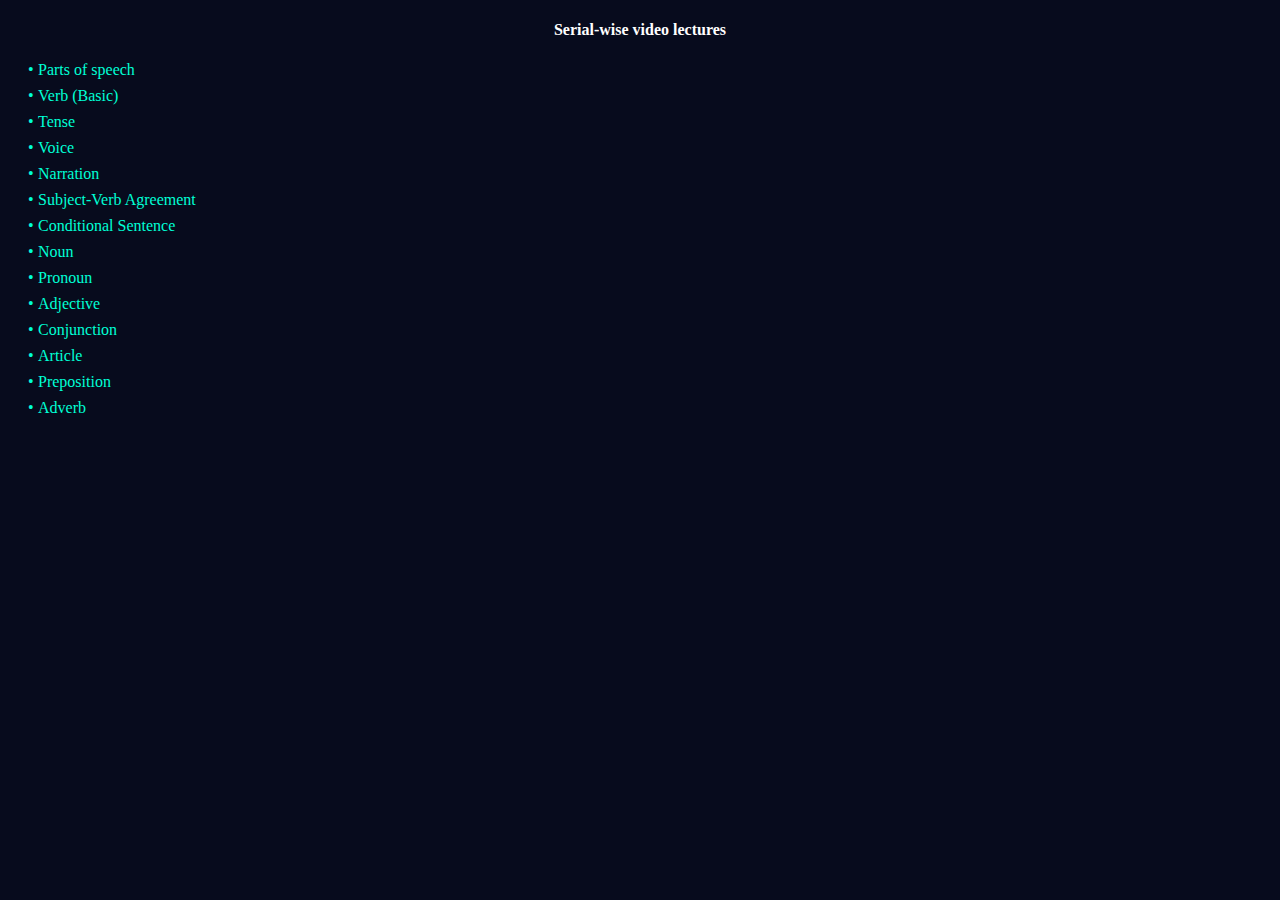
<file: eng.html>
<!DOCTYPE html>
<html lang="en">
<head>
    <meta charset="UTF-8">
    <meta name="viewport" content="width=device-width, initial-scale=1.0">
    <title>English</title>
    <style>
        body{
            background-color:#070b1d;
        }
        h4{
            color: white;
            text-align: center;
        }
        a{
            text-decoration: none;
            color: white;
        }
        ul {
    list-style: none;
    padding-left: 20px;
  }
  
  li {
    margin-bottom: 8px;
    padding-left: 10px;
    position: relative;
  }
  
  li::before {
    content: '•';
    color: #00ffd5;
    position: absolute;
    left: 0;
  }
  
  a {
    color: #00ffd5;
    text-decoration: none;
    transition: all 0.3s;
  }
  
  a:hover {
    color: #ffffff;
    text-decoration: underline;
  }
    </style>
</head>
<body>
    <h4>Serial-wise video lectures</h4>
    <div>
        <ul>
            <li><a href="https://youtu.be/alozPFBFquE?si=TNXw5FOjIzLKcPGM" target="main">Parts of speech</a></li>
            <li><a href="https://youtu.be/onyXCqBjW3Y?si=bEatHPlgtliGtZpV" target="main">Verb (Basic)</a></li>
            <li><a href="https://youtu.be/mly5surR8ec?si=qfi_Zu9wNqTIzk98" target="main">Tense</a></li>
            <li><a href="https://youtu.be/DWtZhiREy5A?si=PlhsCNSUINyBI39s" target="main"> Voice</a></li>
            <li><a href="https://youtu.be/dHQermxTTf0?si=9RXQ8zMosezpbiQv" target="main">Narration</a></li>
            <li><a href="https://youtu.be/7FWOB_QJES8?si=azNxvZ0IdiUGkHZ0" target="main">Subject-Verb Agreement</a></li>
            <li><a href="https://youtu.be/KT0PSdENsXQ?si=Mw-w5xxov1VQUo8E" target="main">Conditional Sentence</a></li>
            <li><a href="https://youtu.be/jlGImtAkl_g?si=ed7tSae4NpdDjZMT" target="main">Noun</a></li>
            <li><a href="https://youtu.be/EqQ18WlMa3s?si=4mKOZL2iWRAZRaKY" target="main">Pronoun</a></li>
            <li><a href="https://youtu.be/6CIModa7Mw4?si=UaH9SzYJ1QWe1nbI" target="main">Adjective</a></li>
            <li><a href="https://youtu.be/bo1PK4e9FwM?si=01yt2MoEYMBxBdtR" target="main">Conjunction</a></li>
            <li><a href="https://youtu.be/Sl9GGEhV0fw?si=qiOe9zrWetsEUJhI" target="main">Article</a></li>
            <li><a href="https://youtu.be/ps7SGvqkw60?si=PJYiynq2H6JgC4d2" target="main">Preposition</a></li>
            <li><a href="https://youtu.be/zN-IUDfftUY?si=3ekPXk7dkeVVPLSR" target="main">Adverb</a></li>
          </ul>
    </div>
</body>
</html>
</file>
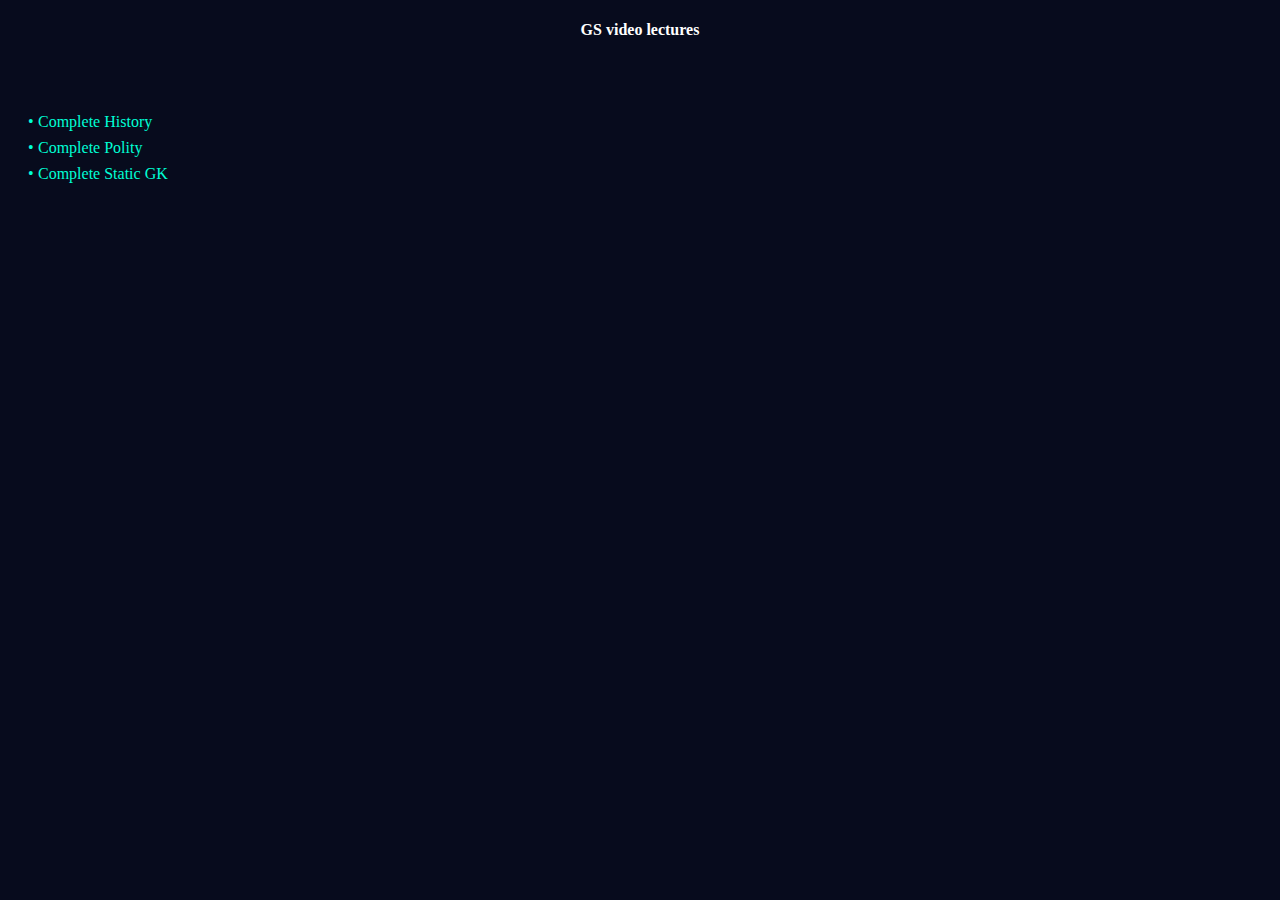
<file: gs.html>
<!DOCTYPE html>
<html lang="en">
<head>
    <meta charset="UTF-8">
    <meta name="viewport" content="width=device-width, initial-scale=1.0">
    <title>GS</title>
    <style>
        body{
            background-color:#070b1d;
        }
        h4{
            color: white;
            text-align: center;
        }
        a{
            text-decoration: none;
            color: white;
        }
        ul {
    list-style: none;
    padding-left: 20px;
  }
  
  li {
    margin-bottom: 8px;
    padding-left: 10px;
    position: relative;
  }
  
  li::before {
    content: '•';
    color: #00ffd5;
    position: absolute;
    left: 0;
  }
  
  a {
    color: #00ffd5;
    text-decoration: none;
    transition: all 0.3s;
  }
  
  a:hover {
    color: #ffffff;
    text-decoration: underline;
  }
    </style>
</head>
<body>
    <h4>GS video lectures</h4>
    <br><br>
    <div>
        <ul>
            <li><a href="https://youtube.com/playlist?list=PLAeePiDQTajffgAchfyCrPlsfQMPI0_yB&si=a8BntKnocjQeohgk" target="main">Complete History</a></li>
            <li><a href="https://youtube.com/playlist?list=PLAeePiDQTajejxJtHLVUmTR5npdCIRG9Q&si=_ymDhbSbabVHu5rj" target="main">Complete Polity</a></li>
            <li><a href="https://youtube.com/playlist?list=PLw2ZiQ6OwlOVzOC0I2rPrzf5x0IU1bFBj&si=zk_IhAcVfEgRJxh1" target="main">Complete Static GK</a></li>
        </ul>
    </div>
</body>
</html>
</file>
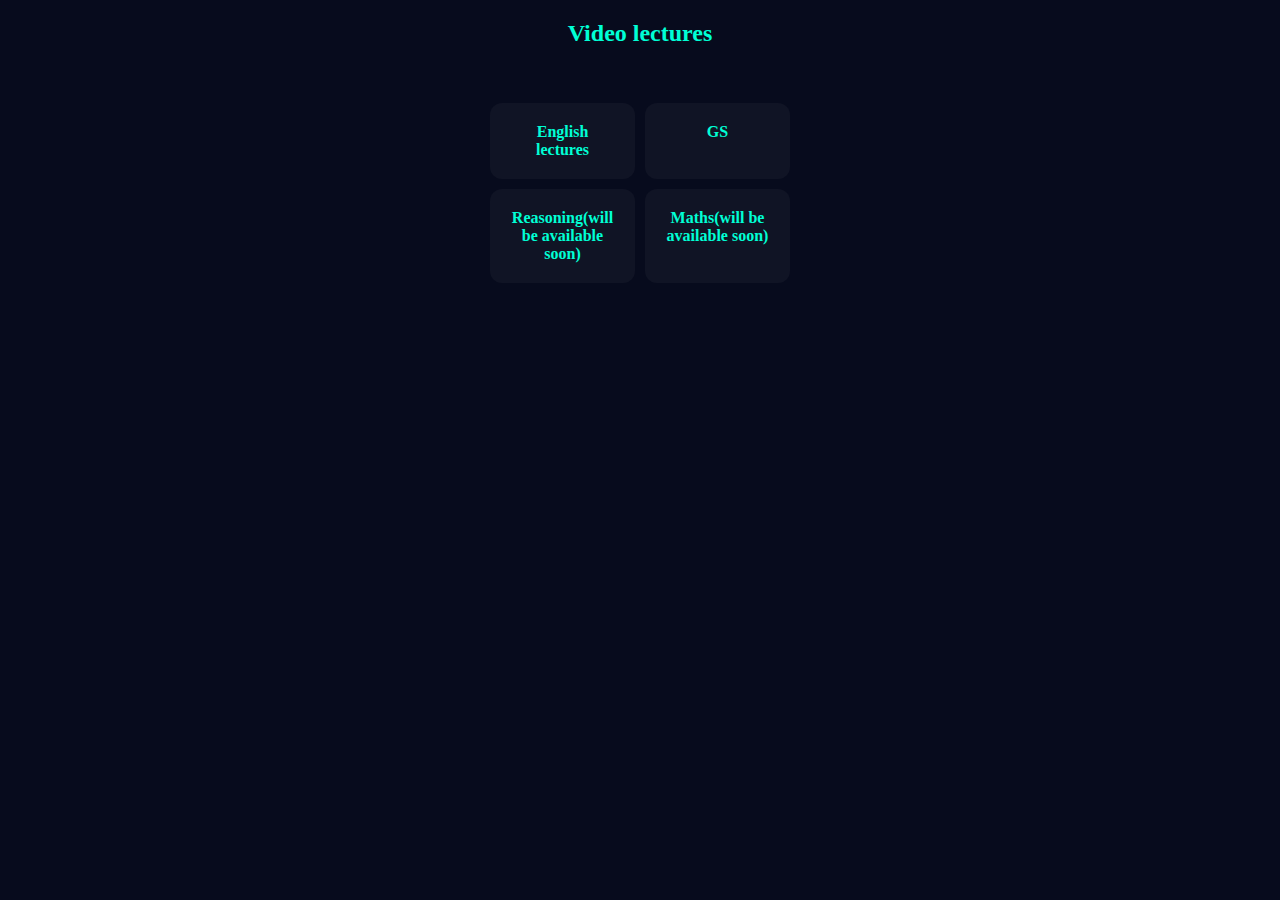
<file: lec.html>
<!DOCTYPE html>
<html lang="en">
<head>
    <meta charset="UTF-8">
    <meta name="viewport" content="width=device-width, initial-scale=1.0">
    <title>Lectures
    </title>
    <style>
        body{
            background-color: #070b1d;
        }
        .calendar-view {
  display: grid;
  grid-template-columns: repeat(2, 1fr); /* 2 columns */
  gap: 10px;
  max-width: 300px;
  margin: 0 auto;
}

.calendar-item {
  display: block;
  color:#00ffd5;
  font-weight: bolder;
  background-color: #101425;
  padding: 20px;
  text-align: center;
  text-decoration: none; 
  border-radius: 12px;
  transition: background-color 0.3s;
}

.calendar-item:hover {
  background-color: #00ffd5;
  color:black;
}
h2{
    color: #00ffd5;
    text-align: center;
}
    </style>
</head>
<body>
    <h2>Video lectures</h2> <br>
    <br>
    <div class="calendar-view">
        <a href="eng.html" class="calendar-item">English lectures</a>
        <a href="gs.html" class="calendar-item">GS</a>
        <a href="#" class="calendar-item">Reasoning(will be available soon)</a>
        <a href="#" class="calendar-item">Maths(will be available soon)</a>
      </div>
</body>
</html>
</file>
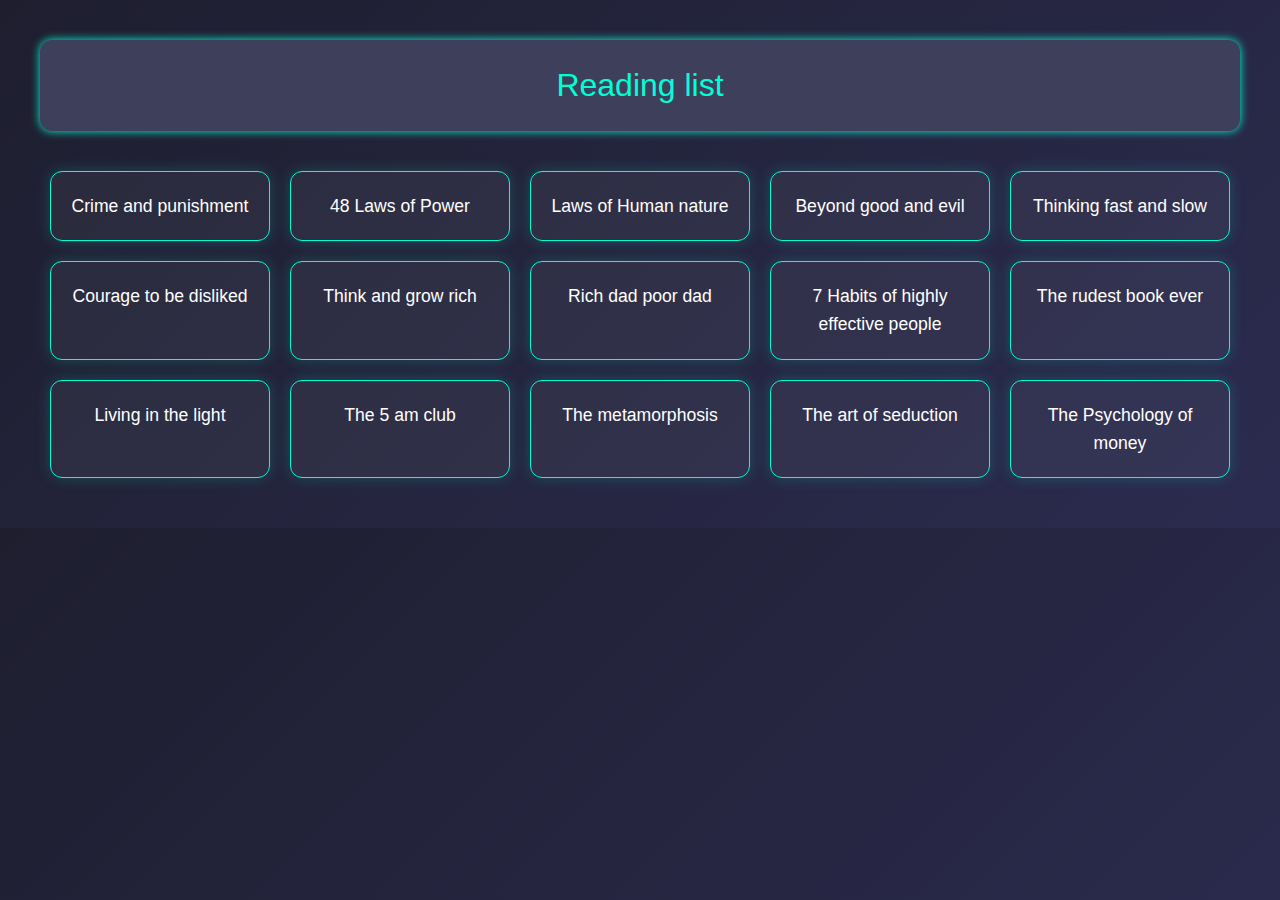
<file: read.html>
<!DOCTYPE html>
<html lang="en">
<head>
    <meta charset="UTF-8">
    <meta name="viewport" content="width=device-width, initial-scale=1.0">
    <title>Read</title>
    <link rel="stylesheet" href="read.css">
</head>
<body>
    <p id="headofread">Reading list</p>
    <div class="card-container">
        <div class="card"><a href="https://drive.google.com/file/d/1mS-AMtLa2r9h6mvTW26MGOVUX_tnoli6/view?usp=drivesdk" target="main"style=" text-decoration: none; color: inherit; display: block;">Crime and punishment</a></div>
        <div class="card"><a href="https://drive.google.com/file/d/1mRSz-DT6NFIrjNk4fivi5irGh6alY2Yb/view?usp=drivesdk" target="main"style=" text-decoration: none; color: inherit; display: block;">48 Laws of Power</a></div>
        <div class="card"><a href="https://drive.google.com/file/d/1mC37qFxsFQOOO-fOJ4tODIE15KO-NMC3/view?usp=drivesdk" target="main"style=" text-decoration: none; color: inherit; display: block;">Laws of Human nature</a></div>
        <div class="card"><a href="https://drive.google.com/file/d/1mXvccgCpllCHwb81KutCZX1kkBAjBRZW/view?usp=drivesdk" target="main"style=" text-decoration: none; color: inherit; display: block;">Beyond good and evil</a></div>
        <div class="card"><a href="https://drive.google.com/file/d/1mUD1oxr7RpVZb6O3v2RQQd5bzPR2o4sT/view?usp=drivesdk" target="main"style=" text-decoration: none; color: inherit; display: block;">Thinking fast and slow</a></div>
        <div class="card"><a href="https://drive.google.com/file/d/1mYyqmV1RGYcqOgXtrekkgLjUCohuMpMz/view?usp=drivesdk" target="main"style=" text-decoration: none; color: inherit; display: block;">Courage to be disliked</a></div>
        <div class="card"><a href="https://drive.google.com/file/d/1mawqNUI107poGxvVMCeiTH4ro0obzJqP/view?usp=drivesdk" target="main"style=" text-decoration: none; color: inherit; display: block;">Think and grow rich</a></div>
        <div class="card"><a href="https://drive.google.com/file/d/1mrTRiTQz_ANDtcYpYFKo9QykjYsI4RFU/view?usp=drivesdk" target="main"style=" text-decoration: none; color: inherit; display: block;">Rich dad poor dad</a></div>
        <div class="card"><a href="https://drive.google.com/file/d/1mvx0Hk0YoZM_GzEydYjLeDHv71RpIUxt/view?usp=drivesdk" target="main"style=" text-decoration: none; color: inherit; display: block;">7 Habits of highly effective people</a></div>
        <div class="card"><a href="https://drive.google.com/file/d/1mwLJCyYaGcD7HA6ZJ-B2R5evEOuYs877/view?usp=drivesdk" target="main"style=" text-decoration: none; color: inherit; display: block;">The rudest book ever</a></div>
        <div class="card"><a href="https://drive.google.com/file/d/1n4gNXPxdWhb9dv-9SkFg9YFV8BnI-UmM/view?usp=drivesdk" target="main"style=" text-decoration: none; color: inherit; display: block;">Living in the light</a></div>
        <div class="card"><a href="https://drive.google.com/file/d/1n6Vx560aWJ9HoB4_4L7xY_9mHjL7MeKi/view?usp=drivesdk" target="main"style=" text-decoration: none; color: inherit; display: block;">The 5 am club</a></div>
        <div class="card"><a href="https://drive.google.com/file/d/1n7iA7pQVh588SFP-NhTZGMP_AZQP1yrn/view?usp=drivesdk" target="main"style=" text-decoration: none; color: inherit; display: block;">The metamorphosis</a></div>
        <div class="card"><a href="https://drive.google.com/file/d/1nC-AGNLyVFSPZoWJy1Ywvamg0cC9qcqo/view?usp=drivesdk" target="main"style=" text-decoration: none; color: inherit; display: block;">The art of seduction</a></div>
        <div class="card"><a href="https://drive.google.com/file/d/1nIK_rOg0_j0X2wIJx-4tmLIvaY343Yta/view?usp=drivesdk" target="main"style=" text-decoration: none; color: inherit; display: block;">The Psychology of money</a></div>
    </div>
</body>
</html>
</file>
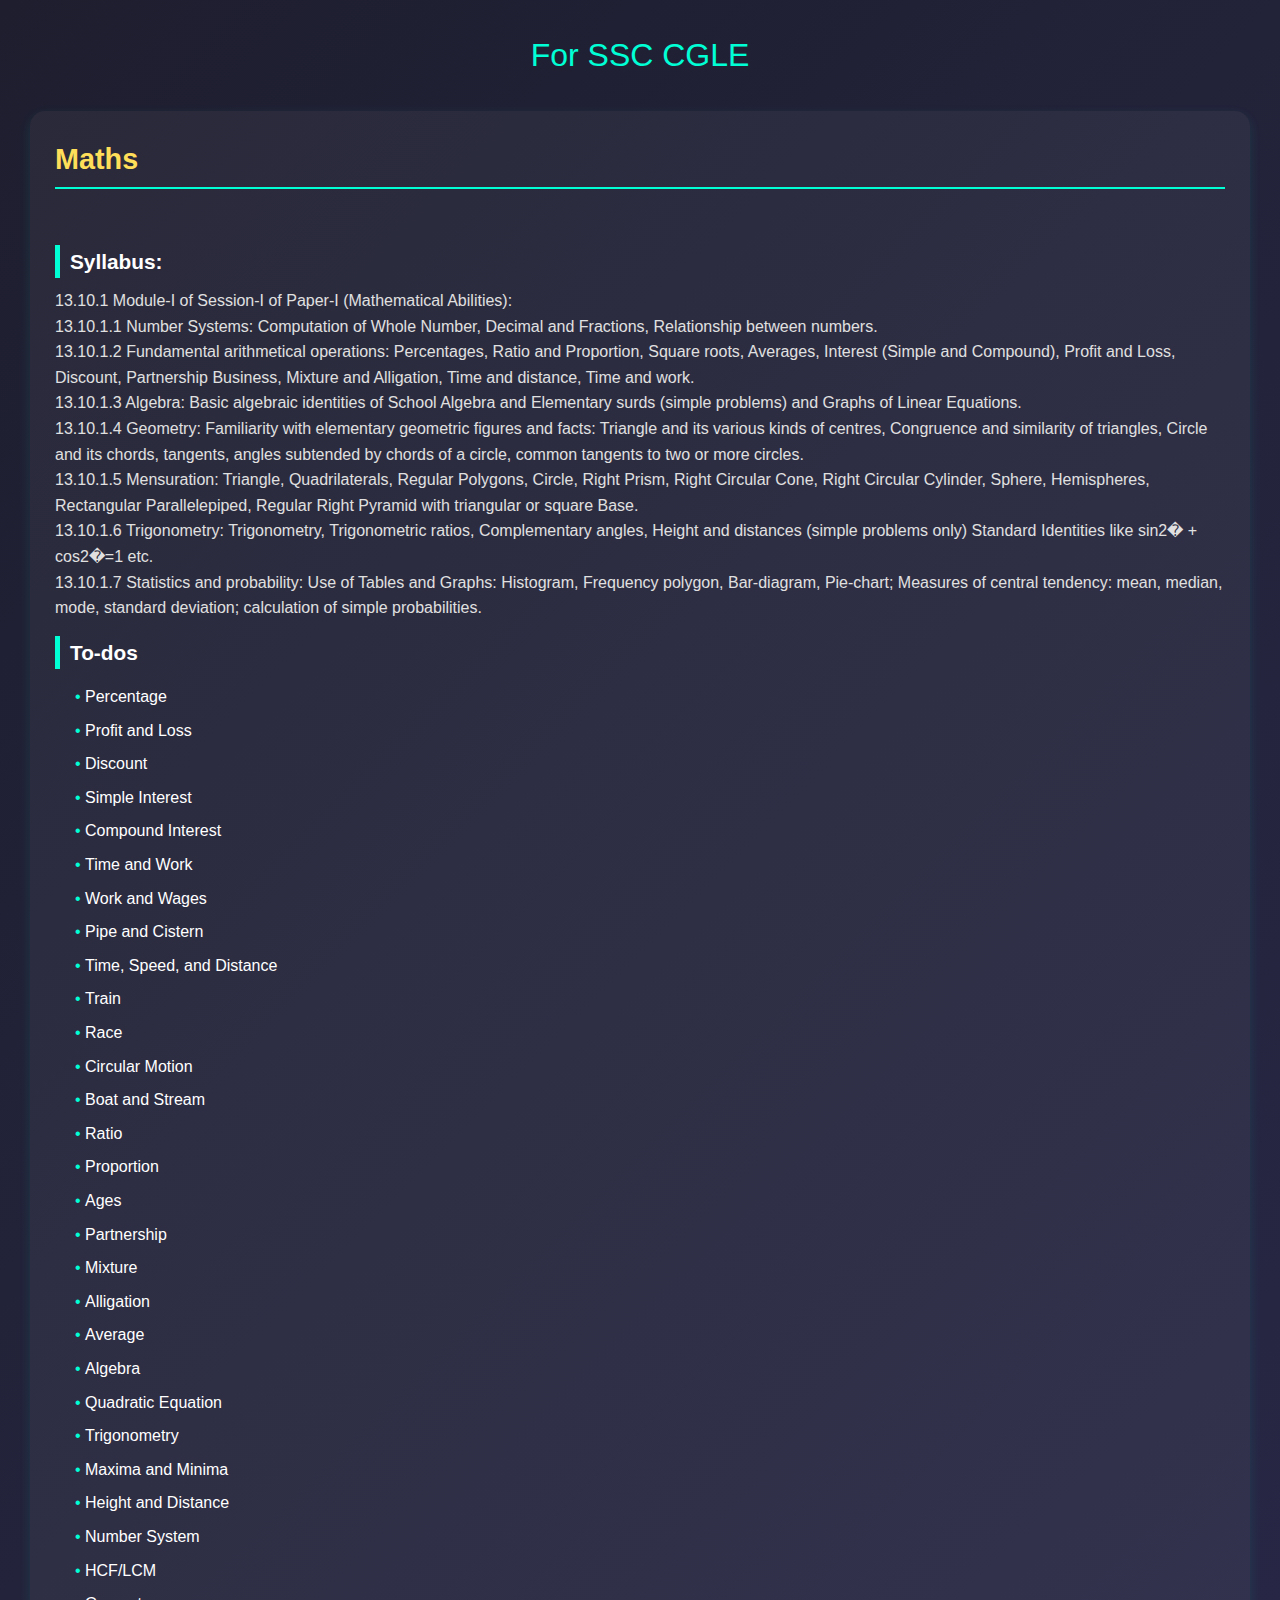
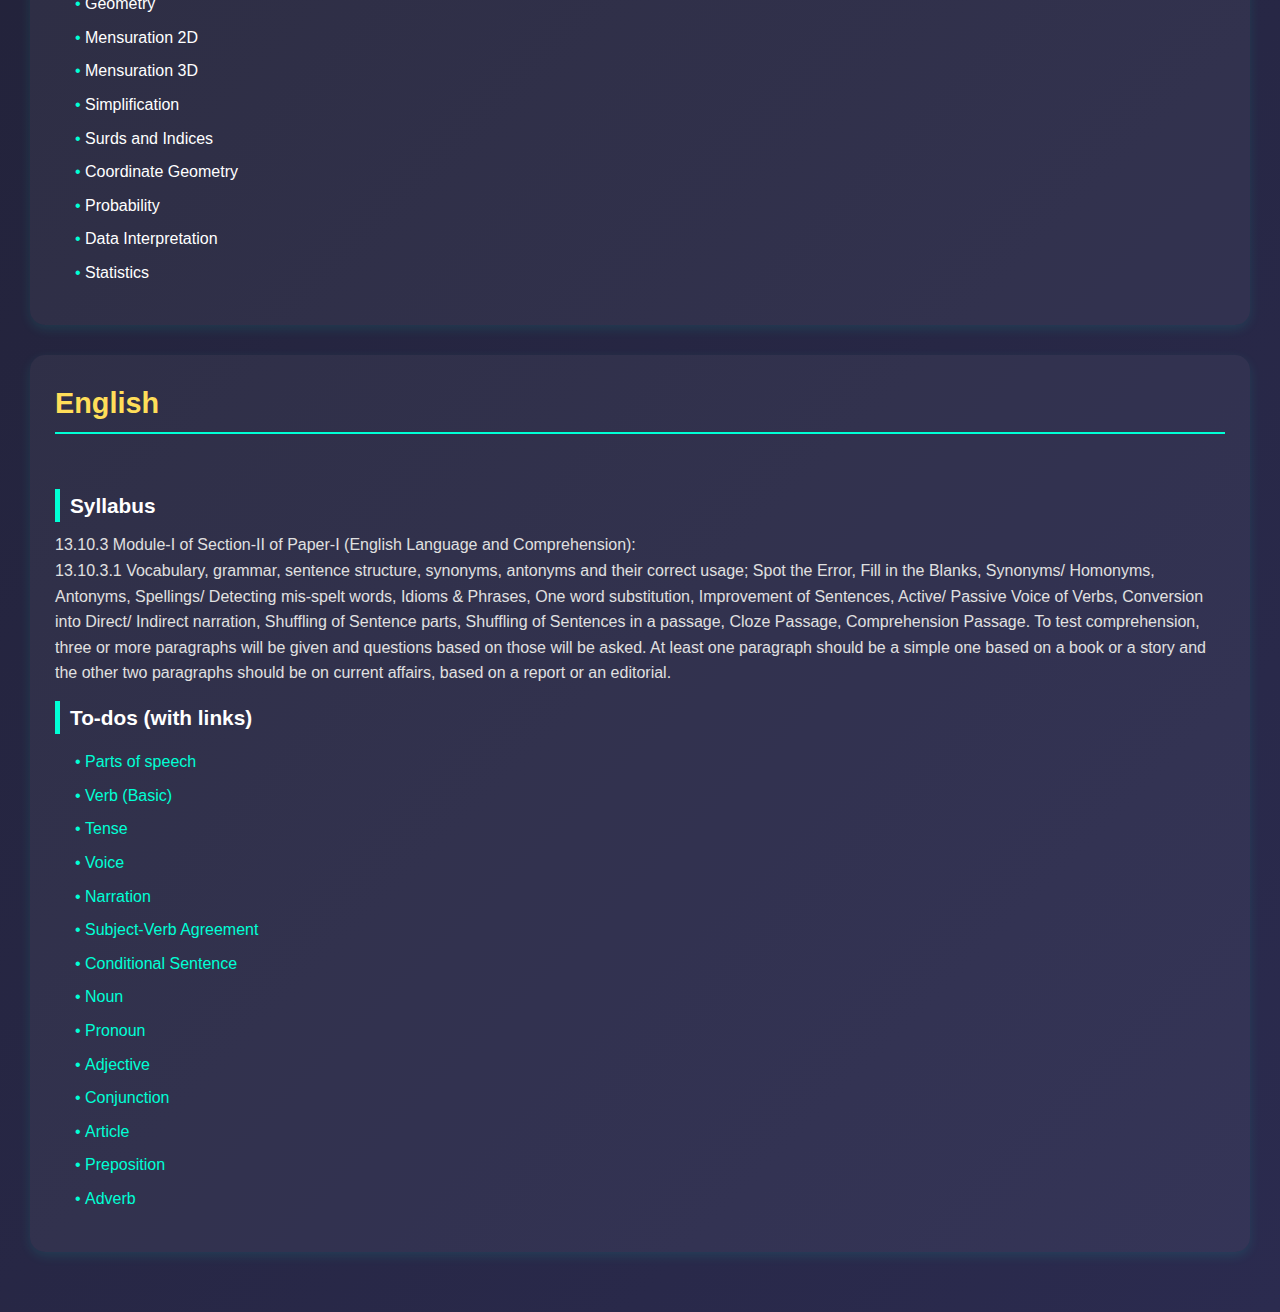
<file: study.html>
<!DOCTYPE html>
<html lang="en">
<head>
    <meta charset="UTF-8">
    <meta name="viewport" content="width=device-width, initial-scale=1.0">
    <title>Study</title>
    <link rel="stylesheet" href="study.css">
</head>
<body>
    <p id="head">For SSC CGLE</p>
    <div id="maths">
        <h4>Maths</h4>
        <br>
        <h5>Syllabus:</h5>
        <p>13.10.1 Module-I of Session-I of Paper-I (Mathematical Abilities):<br>

            13.10.1.1 Number Systems: Computation of Whole Number, Decimal
            and Fractions, Relationship between numbers.<br>

            13.10.1.2 Fundamental arithmetical operations: Percentages, Ratio
            and Proportion, Square roots, Averages, Interest (Simple and Compound),
            Profit and Loss, Discount, Partnership Business, Mixture and Alligation,
            Time and distance, Time and work.<br>

            13.10.1.3 Algebra: Basic algebraic identities of School Algebra and
            Elementary surds (simple problems) and Graphs of Linear Equations.<br>

            13.10.1.4 Geometry: Familiarity with elementary geometric figures and
            facts: Triangle and its various kinds of centres, Congruence and similarity
            of triangles, Circle and its chords, tangents, angles subtended by chords of
            a circle, common tangents to two or more circles.<br>

            13.10.1.5 Mensuration: Triangle, Quadrilaterals, Regular Polygons,
            Circle, Right Prism, Right Circular Cone, Right Circular Cylinder, Sphere,
            Hemispheres, Rectangular Parallelepiped, Regular Right Pyramid with
            triangular or square Base.<br>

            13.10.1.6 Trigonometry: Trigonometry, Trigonometric ratios,
            Complementary angles, Height and distances (simple problems only)
            Standard Identities like sin2� + cos2�=1 etc.<br>

            13.10.1.7 Statistics and probability: Use of Tables and Graphs:
            Histogram, Frequency polygon, Bar-diagram, Pie-chart; Measures of
            central tendency: mean, median, mode, standard deviation; calculation of
            simple probabilities.<br>
            </p>
            <h5>To-dos</h5>
            <p>
                <ul>
                    <li>Percentage</li>
                    <li>Profit and Loss</li>
                    <li>Discount</li>
                    <li>Simple Interest</li>
                    <li>Compound Interest</li>
                    <li>Time and Work</li>
                    <li>Work and Wages</li>
                    <li>Pipe and Cistern</li>
                    <li>Time, Speed, and Distance</li>
                    <li>Train</li>
                    <li>Race</li>
                    <li>Circular Motion</li>
                    <li>Boat and Stream</li>
                    <li>Ratio</li>
                    <li>Proportion</li>
                    <li>Ages</li>
                    <li>Partnership</li>
                    <li>Mixture</li>
                    <li>Alligation</li>
                    <li>Average</li>
                    <li>Algebra</li>
                    <li>Quadratic Equation</li>
                    <li>Trigonometry</li>
                    <li>Maxima and Minima</li>
                    <li>Height and Distance</li>
                    <li>Number System</li>
                    <li>HCF/LCM</li>
                    <li>Geometry</li>
                    <li>Mensuration 2D</li>
                    <li>Mensuration 3D</li>
                    <li>Simplification</li>
                    <li>Surds and Indices</li>
                    <li>Coordinate Geometry</li>
                    <li>Probability</li>
                    <li>Data Interpretation</li>
                    <li>Statistics</li>
                </ul>
            </p>
    </div>
    <div id="eng">
          <h4>English</h4>
          <br>
          <h5>Syllabus</h5>
          <p>13.10.3 Module-I of Section-II of Paper-I (English Language and
            Comprehension):<br>
            13.10.3.1 Vocabulary, grammar, sentence structure, synonyms,
            antonyms and their correct usage; Spot the Error, Fill in the Blanks,
            Synonyms/ Homonyms, Antonyms, Spellings/ Detecting mis-spelt words,
            Idioms & Phrases, One word substitution, Improvement of Sentences,
            Active/ Passive Voice of Verbs, Conversion into Direct/ Indirect narration,
            Shuffling of Sentence parts, Shuffling of Sentences in a passage, Cloze
            Passage, Comprehension Passage. To test comprehension, three or more
            paragraphs will be given and questions based on those will be asked. At
            least one paragraph should be a simple one based on a book or a story and
            the other two paragraphs should be on current affairs, based on a report or
            an editorial.</p>
            <h5>To-dos (with links)</h5>
            <p>
                <ul>
                    <li><a href="https://youtu.be/alozPFBFquE?si=TNXw5FOjIzLKcPGM" target="main">Parts of speech</a></li>
                    <li><a href="https://youtu.be/onyXCqBjW3Y?si=bEatHPlgtliGtZpV" target="main">Verb (Basic)</a></li>
                    <li><a href="https://youtu.be/mly5surR8ec?si=qfi_Zu9wNqTIzk98" target="main">Tense</a></li>
                    <li><a href="https://youtu.be/DWtZhiREy5A?si=PlhsCNSUINyBI39s" target="main"> Voice</a></li>
                    <li><a href="https://youtu.be/dHQermxTTf0?si=9RXQ8zMosezpbiQv" target="main">Narration</a></li>
                    <li><a href="https://youtu.be/7FWOB_QJES8?si=azNxvZ0IdiUGkHZ0" target="main">Subject-Verb Agreement</a></li>
                    <li><a href="https://youtu.be/KT0PSdENsXQ?si=Mw-w5xxov1VQUo8E" target="main">Conditional Sentence</a></li>
                    <li><a href="https://youtu.be/jlGImtAkl_g?si=ed7tSae4NpdDjZMT" target="main">Noun</a></li>
                    <li><a href="https://youtu.be/EqQ18WlMa3s?si=4mKOZL2iWRAZRaKY" target="main">Pronoun</a></li>
                    <li><a href="https://youtu.be/6CIModa7Mw4?si=UaH9SzYJ1QWe1nbI" target="main">Adjective</a></li>
                    <li><a href="https://youtu.be/bo1PK4e9FwM?si=01yt2MoEYMBxBdtR" target="main">Conjunction</a></li>
                    <li><a href="https://youtu.be/Sl9GGEhV0fw?si=qiOe9zrWetsEUJhI" target="main">Article</a></li>
                    <li><a href="https://youtu.be/ps7SGvqkw60?si=PJYiynq2H6JgC4d2" target="main">Preposition</a></li>
                    <li><a href="https://youtu.be/zN-IUDfftUY?si=3ekPXk7dkeVVPLSR" target="main">Adverb</a></li>
                  </ul>
            </p>
    </div>
</body>
</html>
</file>
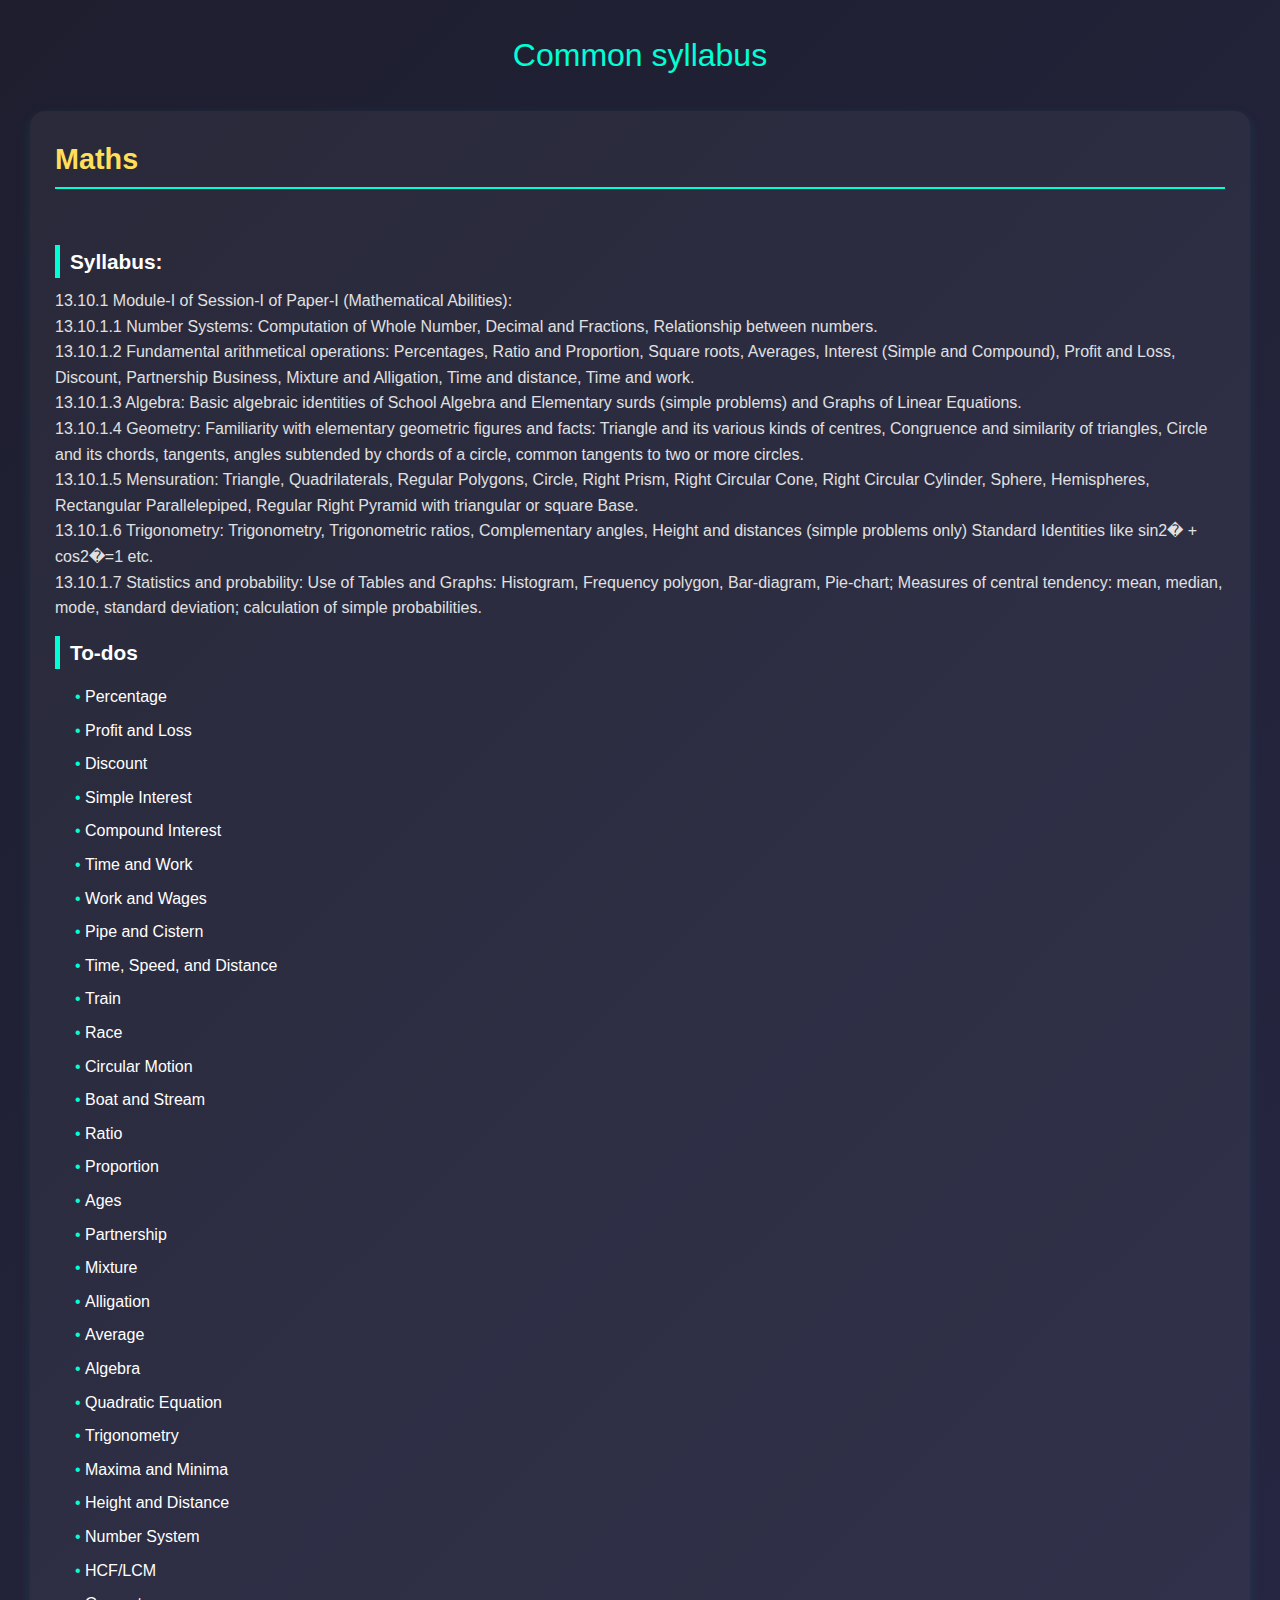
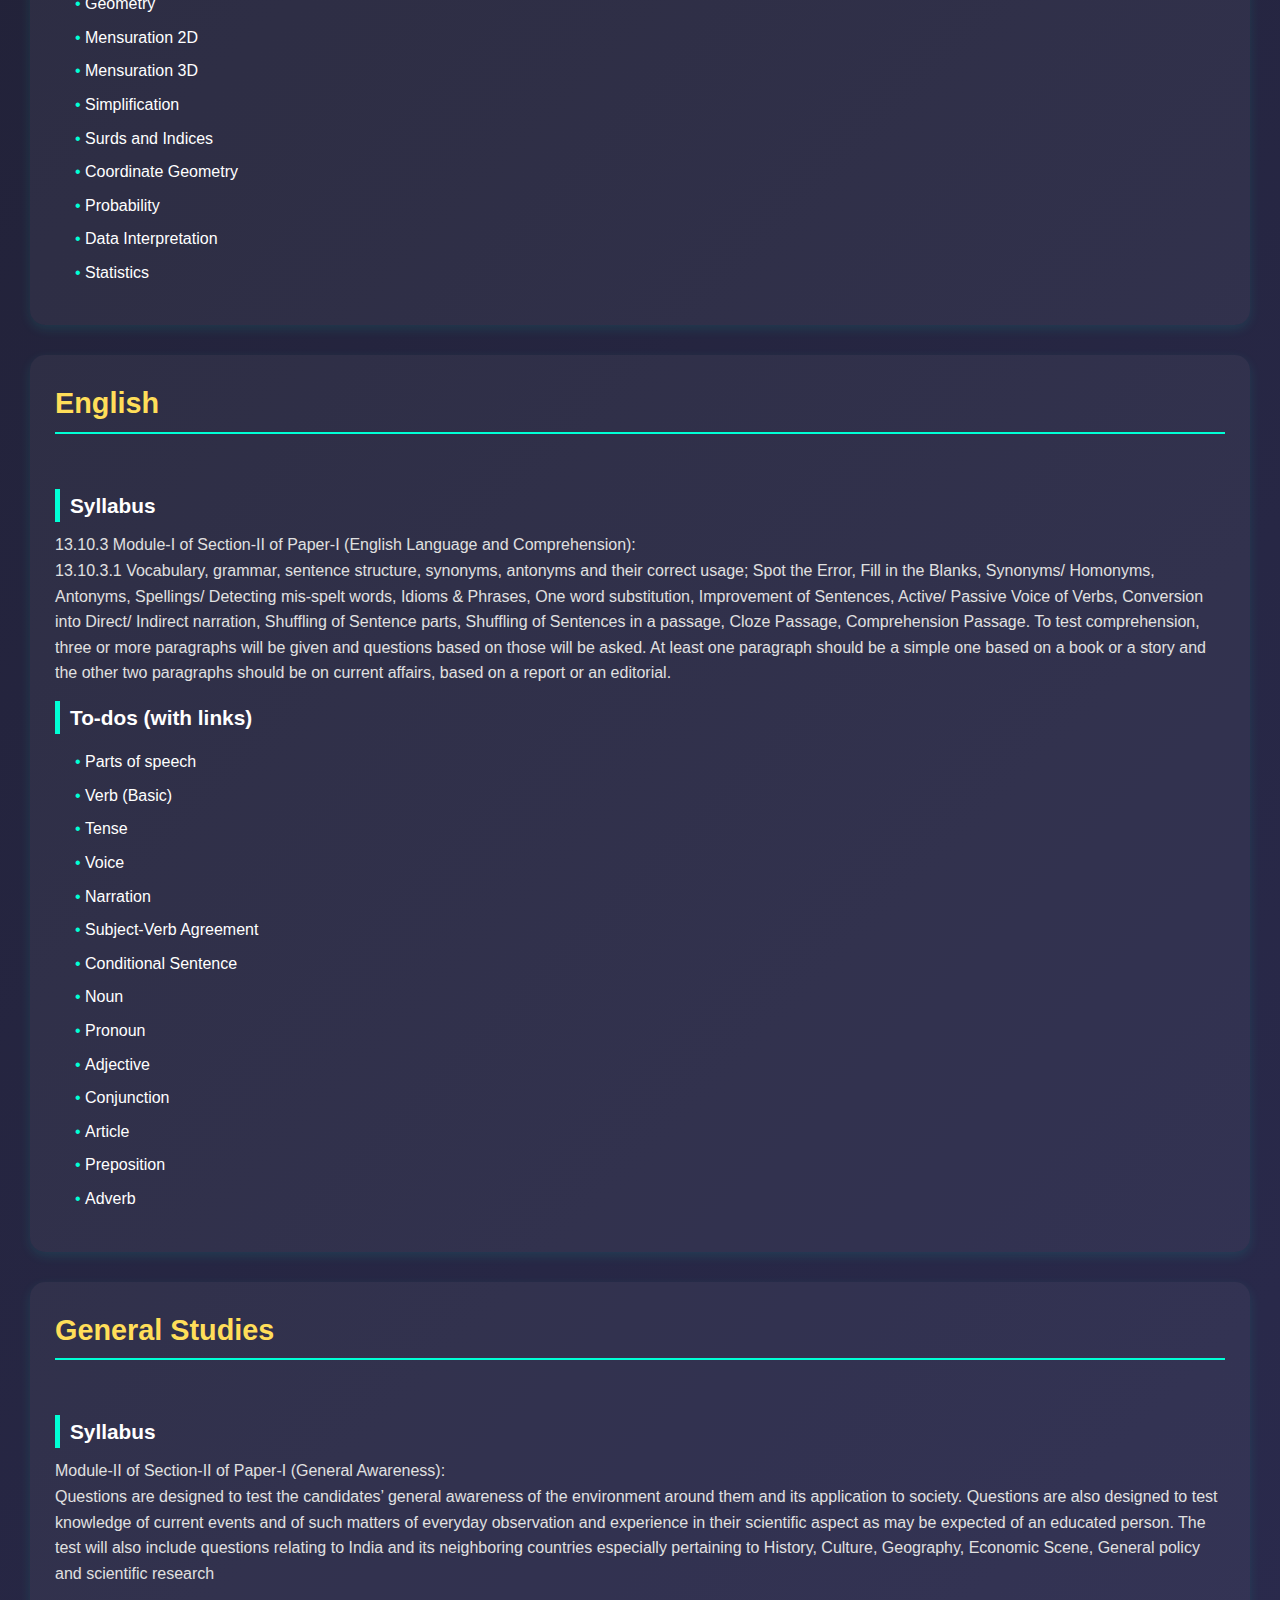
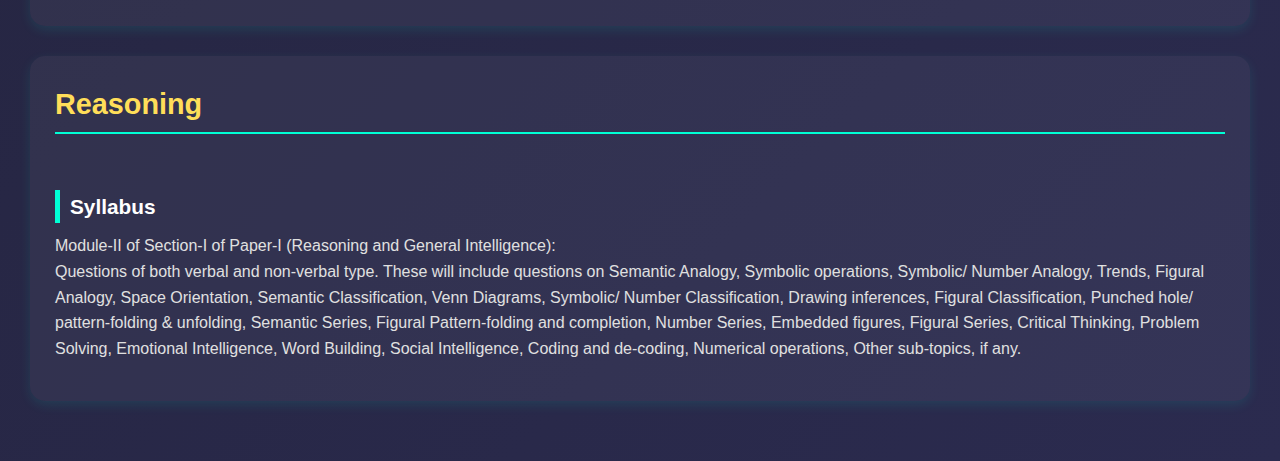
<file: syllabus.html>
<!DOCTYPE html>
<html lang="en">
<head>
    <meta charset="UTF-8">
    <meta name="viewport" content="width=device-width, initial-scale=1.0">
    <title>Study</title>
    <link rel="stylesheet" href="syllabus.css">
</head>
<body>
    <p id="head">Common syllabus</p>
    <div id="maths">
        <h4>Maths</h4>
        <br>
        <h5>Syllabus:</h5>
        <p>13.10.1 Module-I of Session-I of Paper-I (Mathematical Abilities):<br>

            13.10.1.1 Number Systems: Computation of Whole Number, Decimal
            and Fractions, Relationship between numbers.<br>

            13.10.1.2 Fundamental arithmetical operations: Percentages, Ratio
            and Proportion, Square roots, Averages, Interest (Simple and Compound),
            Profit and Loss, Discount, Partnership Business, Mixture and Alligation,
            Time and distance, Time and work.<br>

            13.10.1.3 Algebra: Basic algebraic identities of School Algebra and
            Elementary surds (simple problems) and Graphs of Linear Equations.<br>

            13.10.1.4 Geometry: Familiarity with elementary geometric figures and
            facts: Triangle and its various kinds of centres, Congruence and similarity
            of triangles, Circle and its chords, tangents, angles subtended by chords of
            a circle, common tangents to two or more circles.<br>

            13.10.1.5 Mensuration: Triangle, Quadrilaterals, Regular Polygons,
            Circle, Right Prism, Right Circular Cone, Right Circular Cylinder, Sphere,
            Hemispheres, Rectangular Parallelepiped, Regular Right Pyramid with
            triangular or square Base.<br>

            13.10.1.6 Trigonometry: Trigonometry, Trigonometric ratios,
            Complementary angles, Height and distances (simple problems only)
            Standard Identities like sin2� + cos2�=1 etc.<br>

            13.10.1.7 Statistics and probability: Use of Tables and Graphs:
            Histogram, Frequency polygon, Bar-diagram, Pie-chart; Measures of
            central tendency: mean, median, mode, standard deviation; calculation of
            simple probabilities.<br>
            </p>
            <h5>To-dos</h5>
            <p>
                <ul>
                    <li>Percentage</li>
                    <li>Profit and Loss</li>
                    <li>Discount</li>
                    <li>Simple Interest</li>
                    <li>Compound Interest</li>
                    <li>Time and Work</li>
                    <li>Work and Wages</li>
                    <li>Pipe and Cistern</li>
                    <li>Time, Speed, and Distance</li>
                    <li>Train</li>
                    <li>Race</li>
                    <li>Circular Motion</li>
                    <li>Boat and Stream</li>
                    <li>Ratio</li>
                    <li>Proportion</li>
                    <li>Ages</li>
                    <li>Partnership</li>
                    <li>Mixture</li>
                    <li>Alligation</li>
                    <li>Average</li>
                    <li>Algebra</li>
                    <li>Quadratic Equation</li>
                    <li>Trigonometry</li>
                    <li>Maxima and Minima</li>
                    <li>Height and Distance</li>
                    <li>Number System</li>
                    <li>HCF/LCM</li>
                    <li>Geometry</li>
                    <li>Mensuration 2D</li>
                    <li>Mensuration 3D</li>
                    <li>Simplification</li>
                    <li>Surds and Indices</li>
                    <li>Coordinate Geometry</li>
                    <li>Probability</li>
                    <li>Data Interpretation</li>
                    <li>Statistics</li>
                </ul>
            </p>
    </div>
    <div id="eng">
          <h4>English</h4>
          <br>
          <h5>Syllabus</h5>
          <p>13.10.3 Module-I of Section-II of Paper-I (English Language and
            Comprehension):<br>
            13.10.3.1 Vocabulary, grammar, sentence structure, synonyms,
            antonyms and their correct usage; Spot the Error, Fill in the Blanks,
            Synonyms/ Homonyms, Antonyms, Spellings/ Detecting mis-spelt words,
            Idioms & Phrases, One word substitution, Improvement of Sentences,
            Active/ Passive Voice of Verbs, Conversion into Direct/ Indirect narration,
            Shuffling of Sentence parts, Shuffling of Sentences in a passage, Cloze
            Passage, Comprehension Passage. To test comprehension, three or more
            paragraphs will be given and questions based on those will be asked. At
            least one paragraph should be a simple one based on a book or a story and
            the other two paragraphs should be on current affairs, based on a report or
            an editorial.</p>
            <h5>To-dos (with links)</h5>
            <p>
                <ul>
                    <li>Parts of speech</li>
                    <li>Verb (Basic)</li>
                    <li>Tense</li>
                    <li>Voice</li>
                    <li>Narration</li>
                    <li>Subject-Verb Agreement</li>
                    <li>Conditional Sentence</li>
                    <li>Noun</li>
                    <li>Pronoun</li>
                    <li>Adjective</li>
                    <li>Conjunction</li>
                    <li>Article</li>
                    <li>Preposition</li>
                    <li>Adverb</li>
                  </ul>
            </p>
    </div>
    <div id="eng">
        <h4>General Studies</h4>
        <br>
        <h5>Syllabus</h5>
        <p>Module-II of Section-II of Paper-I (General Awareness):<br>
            Questions are designed to test the candidates’ general awareness of the environment around 
            them and its application to society. Questions are also designed to test knowledge of current 
            events and of such matters of everyday observation and experience in their scientific aspect as 
            may be expected of an educated person. The test will also include questions relating to India 
            and its neighboring countries especially pertaining to History, Culture, Geography, Economic 
            Scene, General policy and scientific research</p>
    </div>

    <div id="eng">
        <h4>Reasoning</h4>
        <br>
        <h5>Syllabus</h5>
        <p>Module-II of Section-I of Paper-I (Reasoning and General Intelligence):<br>
            Questions of both verbal and non-verbal type. These will include questions on Semantic 
Analogy, Symbolic operations, Symbolic/ Number Analogy, Trends, Figural Analogy, Space 
Orientation, Semantic Classification, Venn Diagrams, Symbolic/ Number Classification, 
Drawing inferences, Figural Classification, Punched hole/ pattern-folding & unfolding, 
Semantic Series, Figural Pattern-folding and completion, Number Series, Embedded figures, 
Figural Series, Critical Thinking, Problem Solving, Emotional Intelligence, Word Building, 
Social Intelligence, Coding and de-coding, Numerical operations, Other sub-topics, if any.</p>
    </div>
</body>
</html>
</file>
<file: read.css>
/* Reset and base styles */
* {
    margin: 0;
    padding: 0;
    box-sizing: border-box;
  }
  
  body {
    font-family: 'Segoe UI', Tahoma, Geneva, Verdana, sans-serif;
    background: linear-gradient(135deg, #1e1e2f, #2b2b4f);
    color: #ffffff;
    padding: 40px;
    line-height: 1.6;
  }
  
  /* Header style */
  #headofread {
    background-color: #3E3F5B;
    color: #00ffd5;
    text-align: center;
    padding: 20px;
    font-size: 2rem;
    margin-bottom: 30px;
    border-radius: 12px;
    box-shadow: 0 0 10px #00ffd5;
  }
  
  /* Reading list */
  ul {
    list-style: none;
    padding-left: 20px;
  }
  
  li {
    background-color: rgba(255, 255, 255, 0.05);
    margin-bottom: 12px;
    padding: 12px 15px;
    border-left: 5px solid #ffde59;
    border-radius: 8px;
    transition: background-color 0.3s;
  }
  
  li:hover {
    background-color: rgba(255, 255, 255, 0.1);
    cursor: pointer;
  }
.card-container {
    display: grid;
    grid-template-columns: repeat(auto-fit, minmax(220px, 1fr));
    gap: 20px;
    padding: 10px;
  }
  
  .card {
    background: rgba(255, 255, 255, 0.05);
    border: 1px solid #00ffd5;
    border-radius: 12px;
    padding: 20px;
    color: #ffffff;
    font-size: 1.1rem;
    box-shadow: 0 0 15px rgba(0, 255, 213, 0.2);
    transition: transform 0.3s ease, background-color 0.3s ease;
    text-align: center;
  }
  
  .card:hover {
    background-color: rgba(0, 255, 213, 0.05);
    transform: translateY(-5px);
    box-shadow: 0 0 20px rgba(0, 255, 213, 0.4);
    cursor: pointer;
  }
</file>
<file: study.css>
/* Global reset */
* {
    margin: 0;
    padding: 0;
    box-sizing: border-box;
  }
  
  body {
    font-family: 'Segoe UI', Tahoma, Geneva, Verdana, sans-serif;
    background: linear-gradient(135deg, #1e1e2f, #2b2b4f);
    color: #ffffff;
    padding: 30px;
    line-height: 1.6;
  }
  
  #head {
    font-size: 2rem;
    text-align: center;
    color: #00ffd5;
    margin-bottom: 30px;
  }
  
  div {
    background-color: rgba(255, 255, 255, 0.05);
    padding: 25px;
    border-radius: 15px;
    margin-bottom: 30px;
    box-shadow: 0 4px 12px rgba(0, 255, 213, 0.1);
  }
  
  h4 {
    font-size: 1.8rem;
    color: #ffde59;
    border-bottom: 2px solid #00ffd5;
    margin-bottom: 15px;
    padding-bottom: 5px;
  }
  
  h5 {
    font-size: 1.3rem;
    color: #ffffff;
    margin: 15px 0 10px;
    border-left: 5px solid #00ffd5;
    padding-left: 10px;
  }
  
  p {
    margin-bottom: 15px;
    color: #e0e0e0;
  }
  
  ul {
    list-style: none;
    padding-left: 20px;
  }
  
  li {
    margin-bottom: 8px;
    padding-left: 10px;
    position: relative;
  }
  
  li::before {
    content: '•';
    color: #00ffd5;
    position: absolute;
    left: 0;
  }
  
  a {
    color: #00ffd5;
    text-decoration: none;
    transition: all 0.3s;
  }
  
  a:hover {
    color: #ffffff;
    text-decoration: underline;
  }
</file>
<file: syllabus.css>
/* Global reset */
* {
    margin: 0;
    padding: 0;
    box-sizing: border-box;
  }
  
  body {
    font-family: 'Segoe UI', Tahoma, Geneva, Verdana, sans-serif;
    background: linear-gradient(135deg, #1e1e2f, #2b2b4f);
    color: #ffffff;
    padding: 30px;
    line-height: 1.6;
  }
  
  #head {
    font-size: 2rem;
    text-align: center;
    color: #00ffd5;
    margin-bottom: 30px;
  }
  
  div {
    background-color: rgba(255, 255, 255, 0.05);
    padding: 25px;
    border-radius: 15px;
    margin-bottom: 30px;
    box-shadow: 0 4px 12px rgba(0, 255, 213, 0.1);
  }
  
  h4 {
    font-size: 1.8rem;
    color: #ffde59;
    border-bottom: 2px solid #00ffd5;
    margin-bottom: 15px;
    padding-bottom: 5px;
  }
  
  h5 {
    font-size: 1.3rem;
    color: #ffffff;
    margin: 15px 0 10px;
    border-left: 5px solid #00ffd5;
    padding-left: 10px;
  }
  
  p {
    margin-bottom: 15px;
    color: #e0e0e0;
  }
  
  ul {
    list-style: none;
    padding-left: 20px;
  }
  
  li {
    margin-bottom: 8px;
    padding-left: 10px;
    position: relative;
  }
  
  li::before {
    content: '•';
    color: #00ffd5;
    position: absolute;
    left: 0;
  }
  
  a {
    color: #00ffd5;
    text-decoration: none;
    transition: all 0.3s;
  }
  
  a:hover {
    color: #ffffff;
    text-decoration: underline;
  }
</file>
